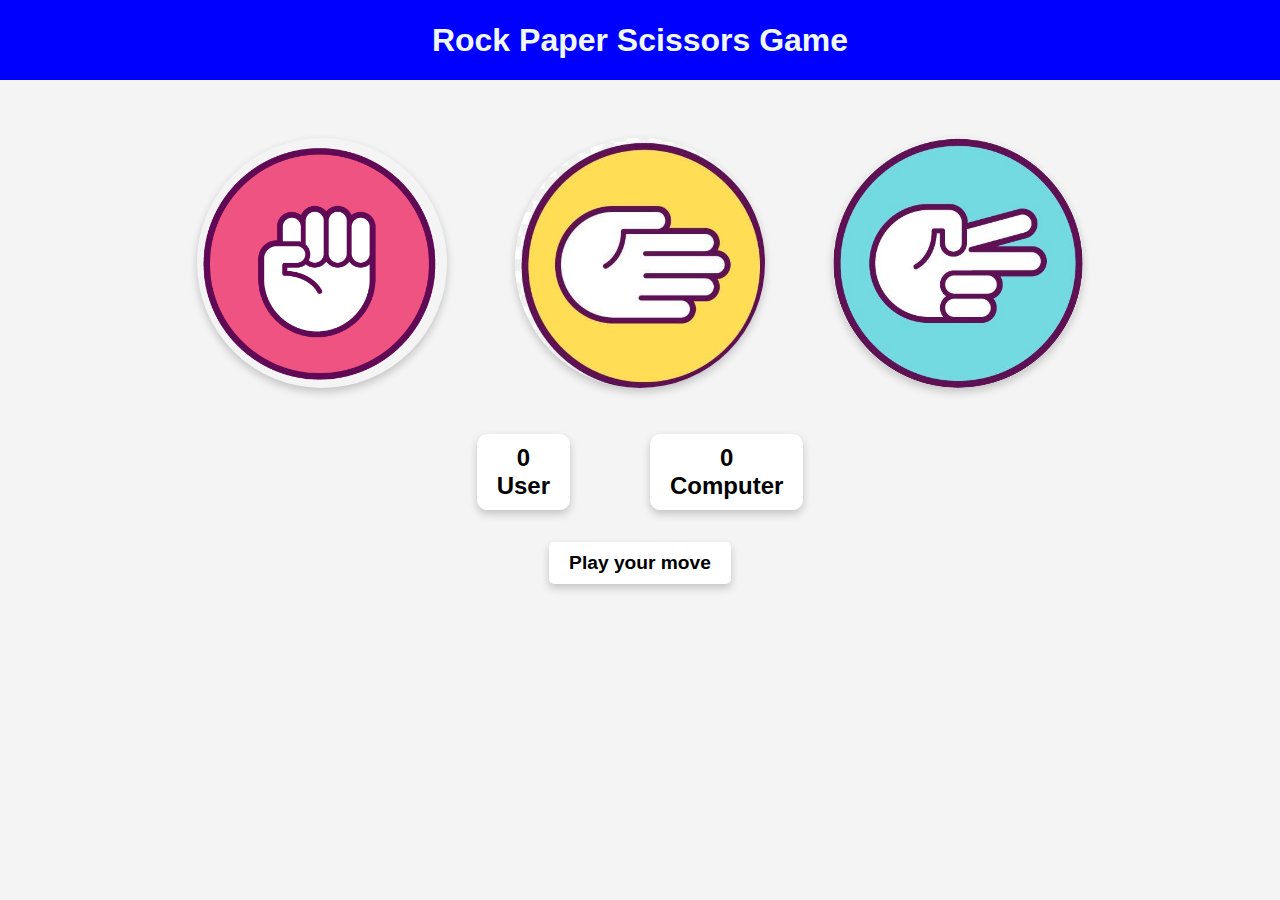
<file: index.html>
<!DOCTYPE html>
<html lang="en">
<head>
    <meta charset="UTF-8">
    <meta name="viewport" content="width=device-width, initial-scale=1.0">
    <title>Rock Paper Scissor Game</title>
    <link rel="stylesheet" href="stone.css"/>
</head>
<body>
    <h1>Rock Paper Scissors Game</h1>
    <div class="choices" >
        <div class="choice" id="rock">
            <img src="rock2.png"/>
        </div>
        <div class="choice" id="paper">
            <img src="pa.jpg"/>
        </div>
        <div class="choice" id="scissor">
            <img src="scissor.jpg"/>
        </div>
    </div>

    <div class="score-board">
        <div class="score">
            <p id="User-score">0</p>
            <p>User</p>
        </div>
        <div class="score">
            <p id="comp-sore">0</p>
            <p>Computer</p>
        </div>
    </div>
    <div class="msg-container">
       <p id="msg"> Play your move</p>
       <script src="stone.js"></script>
    </div>
</body>
</html>
</file>
<file: stone.css>
* {
    margin: 0;
    padding: 0;
    box-sizing: border-box;
    font-family: Arial, sans-serif;
}

body {
    text-align: center;
    background-color: #f4f4f4;
}
h1 {
    background-color: blue;
    color: aliceblue;
    height: 5rem;
    text-align: center;
    line-height: 5rem;
    font-size: 2rem;
}
.choices {
    display: flex;
    justify-content: center;
    align-items: center;
    gap: 3rem;
    margin-top: 3rem;
}

.choice {
    padding: 10px;
    border-radius: 50%;
    transition: transform 0.2s ease-in-out;
}

.choice img {
    height: 250px;
    width: 250px;
    object-fit: cover;
    border-radius: 50%;
    box-shadow: 0px 4px 8px rgba(0, 0, 0, 0.2);
}

.choice:hover {
    transform: scale(1.1);
    cursor: pointer;
}
.score-board {
    display: flex;
    justify-content: center;
    gap: 5rem;
    margin-top: 2rem;
    font-size: 1.5rem;
    font-weight: bold;
}

.score {
    background-color: white;
    padding: 10px 20px;
    border-radius: 10px;
    box-shadow: 0px 4px 8px rgba(0, 0, 0, 0.2);
}
.msg-container {
    margin-top: 2rem;
}
#msg {
    font-size: 1.2rem;
    font-weight: bold;
    background-color: #fff;
    display: inline-block;
    padding: 10px 20px;
    border-radius: 5px;
    box-shadow: 0px 4px 8px rgba(0, 0, 0, 0.2);
}
</file>
